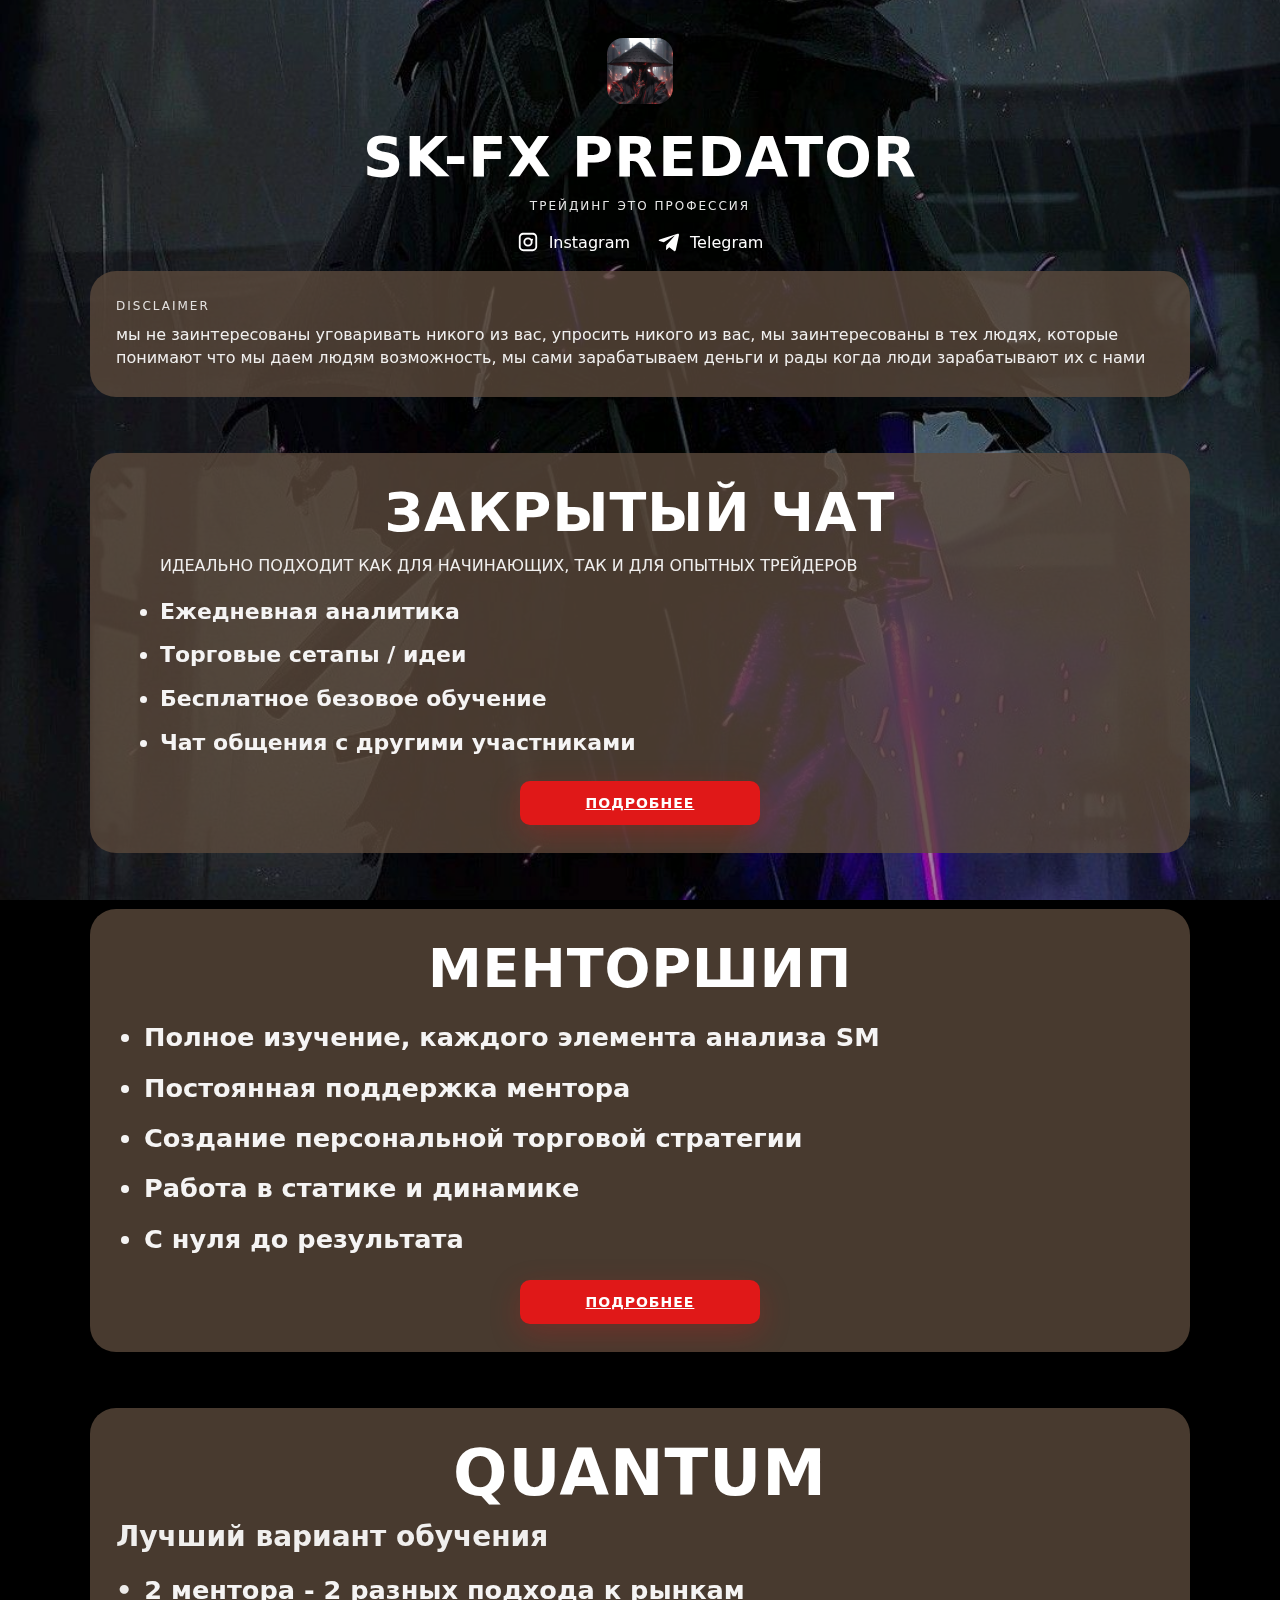
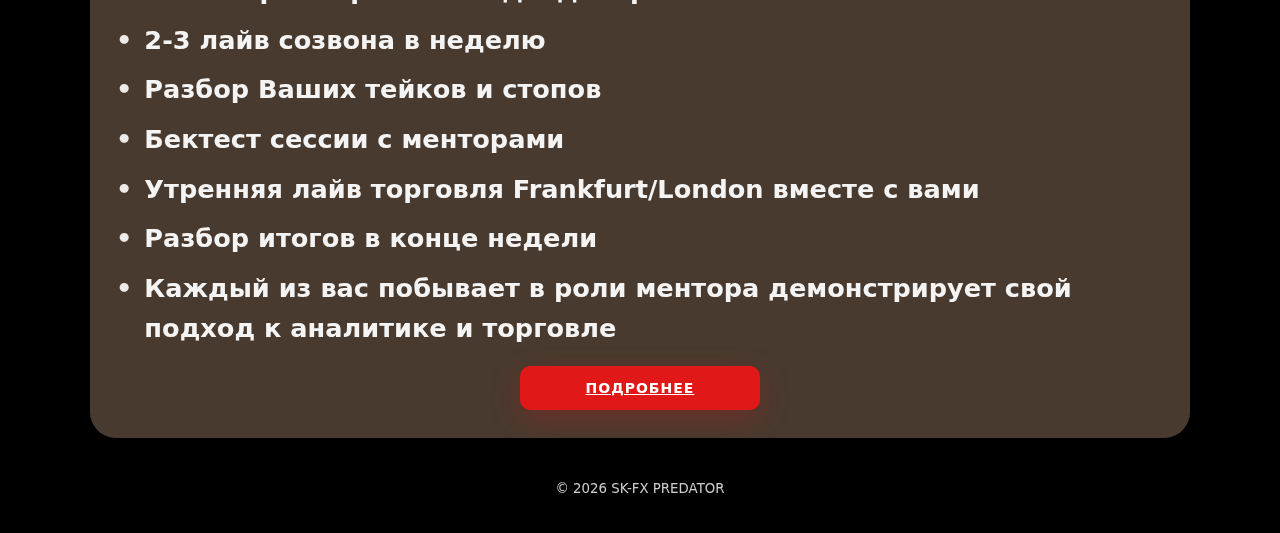
<file: index.html>
<!-- =========================
  index.html (UPDATED FULL)
  - Centered QUANTUM "Подробнее" button
  - Added carousel to DETAILS: CHAT
========================= -->
<!doctype html>
<html lang="uk">
  <head>
    <meta charset="UTF-8" />
    <meta name="viewport" content="width=device-width, initial-scale=1.0" />
    <title>SK-FX PREDATOR</title>
    <meta name="description" content="SK-FX PREDATORS — трейдинг це професія" />
    <link rel="stylesheet" href="styles.css" />
  </head>

  <body>
    <header class="hero" id="top">
      <div class="hero__top">
        <img class="hero__logo" src="assets/logo.jpg" alt="SK-FX logo" />
        <h1 class="hero__title">SK-FX PREDATOR</h1>
        <p class="hero__subtitle">ТРЕЙДИНГ ЭТО ПРОФЕССИЯ</p>

        <nav class="hero__links hero__links--social" aria-label="Social links">
          <a class="social-link" href="https://www.instagram.com/jeys.voker?igsh=M3Z0cDBpdm1xYWZh&utm_source=qr" target="_blank" rel="noopener">
            <img src="assets/icons/instagram.svg" alt="Instagram" />
            <span>Instagram</span>
          </a>

          <a class="social-link" href="https://t.me/SK_FX_PREDATOR" target="_blank" rel="noopener">
            <img src="assets/icons/telegram.svg" alt="Telegram" />
            <span>Telegram</span>
          </a>
        </nav>
      </div>

      <!-- DISCLAIMER -->
      <section class="card card--disclaimer" aria-label="Disclaimer">
        <div class="card__body">
          <div class="card__kicker">DISCLAIMER</div>
          <p class="card__text">
            мы не заинтересованы уговаривать никого из вас, упросить никого из вас, мы заинтересованы в тех людях,
            которые понимают что мы даем людям возможность, мы сами зарабатываем деньги и рады когда люди зарабатывают их с нами
          </p>
        </div>
      </section>
    </header>

    <main class="page">
      <!-- HOME -->
      <section class="section" id="home" aria-label="Головна">
        <!-- 1) Закрытый чат -->
        <article class="card card--big" aria-label="Закритий чат">
          <div class="card__body card__body--center">
            <h2 class="card__title">ЗАКРЫТЫЙ ЧАТ</h2>
            <p class="card__text card__text--center">
              ИДЕАЛЬНО ПОДХОДИТ КАК ДЛЯ НАЧИНАЮЩИХ, ТАК И ДЛЯ ОПЫТНЫХ ТРЕЙДЕРОВ
            </p>

            <ul class="bullets">
              <li>Ежедневная аналитика</li>
              <li>Торговые сетапы / идеи</li>
              <li>Бесплатное безовое обучение</li>
              <li>Чат общения с другими участниками</li>
            </ul>

            <div class="cta-row">
              <a class="btn btn--primary" href="details-chat.html">Подробнее</a>
            </div>
          </div>
        </article>

        <!-- 2) Менторшип -->
        <article class="card card--big card--mentor" aria-label="Менторшип">
          <div class="card__body">
            <h2 class="card__title">МЕНТОРШИП</h2>

            <ul class="bullets">
              <li>Полное изучение, каждого элемента анализа SM</li>
              <li>Постоянная поддержка ментора</li>
              <li>Создание персональной торговой стратегии</li>
              <li>Работа в статике и динамике</li>
              <li>С нуля до результата</li>
            </ul>

            <div class="cta-row cta-row--center">
              <a class="btn btn--primary" href="details-mentor.html">Подробнее</a>
            </div>
          </div>
        </article>

        <!-- 3) QUANTUM (HOME as on screenshot 1) -->
        <article class="card card--big card--quantum" aria-label="Quantum">
          <div class="card__body">
            <h2 class="quantum__title">QUANTUM</h2>
            <p class="quantum__subtitle">Лучший вариант обучения</p>

            <ul class="quantum__list">
              <li>2 ментора - 2 разных подхода к рынкам</li>
              <li>2-3 лайв созвона в неделю</li>
              <li>Разбор Ваших тейков и стопов</li>
              <li>Бектест сессии с менторами</li>
              <li>Утренняя лайв торговля Frankfurt/London вместе с вами</li>
              <li>Разбор итогов в конце недели</li>
              <li>Каждый из вас побывает в роли ментора демонстрирует свой подход к аналитике и торговле</li>
            </ul>

            <!-- CHANGED: force center -->
            <div class="quantum-cta">
              <a class="btn btn--primary" href="details-quantum.html">Подробнее</a>
            </div>
          </div>
        </article>
      </section>

      <!-- Details were moved to separate pages: details-chat.html, details-mentor.html, details-quantum.html -->

      <footer class="footer">
        <small>© <span id="year"></span> SK-FX PREDATOR</small>
      </footer>
    </main>

    <script src="script.js"></script>
  </body>
</html>
</file>
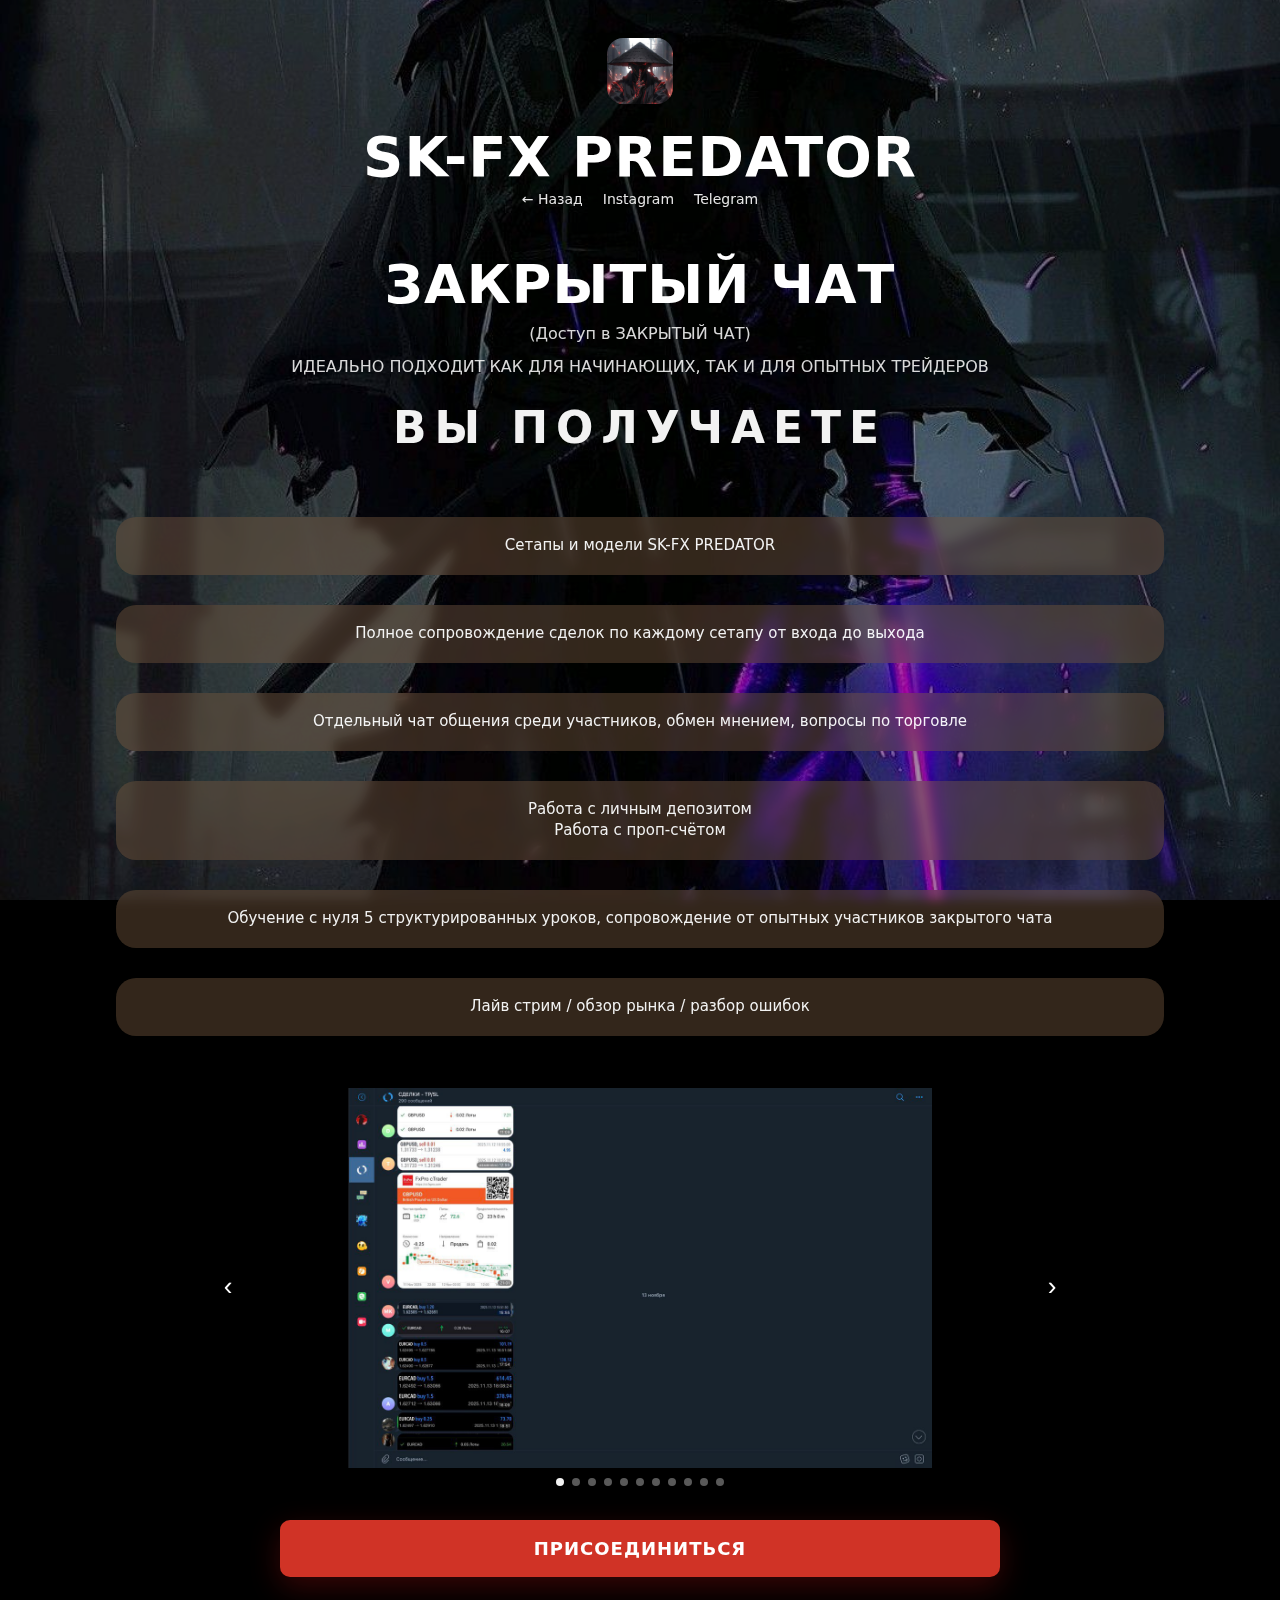
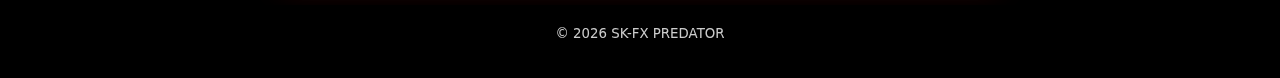
<file: details-chat.html>
<!doctype html>
<html lang="uk">
  <head>
    <meta charset="UTF-8" />
    <meta name="viewport" content="width=device-width, initial-scale=1.0" />
    <title>ЗАКРЫТЫЙ ЧАТ — SK-FX PREDATOR</title>
    <meta name="description" content="SK-FX PREDATORS — Закрытый чат" />
    <link rel="stylesheet" href="styles.css" />
  </head>

  <body>
    <header class="hero" id="top">
      <div class="hero__top">
        <img class="hero__logo" src="assets/logo.jpg" alt="SK-FX logo" />
        <h1 class="hero__title">SK-FX PREDATOR</h1>

        <nav class="hero__links" aria-label="Navigation links">
          <a class="link" href="index.html#home">← Назад</a>
          <a class="link" href="https://www.instagram.com/jeys.voker?igsh=M3Z0cDBpdm1xYWZh&utm_source=qr" target="_blank" rel="noopener">Instagram</a>
          <a class="link" href="https://t.me/SK_FX_PREDATOR" target="_blank" rel="noopener">Telegram</a>
        </nav>
      </div>
    </header>

    <main class="page">
      <section class="section" aria-label="Деталі: Закритий чат">

        <!-- ===== TOP AREA (БЕЗ коричневого фону) ===== -->
        <div class="chat-intro">

          <h2 class="card__title">ЗАКРЫТЫЙ ЧАТ</h2>

          <p class="card__text chat-intro__sub">
            (Доступ в ЗАКРЫТЫЙ ЧАТ)
          </p>

          <p class="card__text chat-intro__desc">
            ИДЕАЛЬНО ПОДХОДИТ КАК ДЛЯ НАЧИНАЮЩИХ, ТАК И ДЛЯ ОПЫТНЫХ ТРЕЙДЕРОВ
          </p>

          <!-- "ВЫ ПОЛУЧАЕТЕ" теж БЕЗ коричневого фону -->
          <h2 class="section-label">ВЫ ПОЛУЧАЕТЕ</h2>

        </div>

        <!-- ===== BROWN CARD STARTS AFTER "ВЫ ПОЛУЧАЕТЕ" ===== -->
        <article class="card card--big card--transparent">
          <div class="card__body card__body--center">

            <div class="stack">
              <div class="pill">Сетапы и модели SK-FX PREDATOR</div>
              <div class="pill">Полное сопровождение сделок по каждому сетапу от входа до выхода</div>
              <div class="pill">Отдельный чат общения среди участников, обмен мнением, вопросы по торговле</div>
              <div class="pill">Работа с личным депозитом<br />Работа с проп-счётом</div>
              <div class="pill">Обучение с нуля 5 структурированных уроков, сопровождение от опытных участников закрытого чата</div>
              <div class="pill">Лайв стрим / обзор рынка / разбор ошибок</div>
            </div>

            <div class="reviews-block reviews-block--lite">

              <div class="story story--chat" aria-label="Закрытый чат (карусель)">
                <button class="story__nav story__nav--prev" type="button" aria-label="Previous" data-story-prev-3>
                  ‹
                </button>

                <div class="story__viewport" data-story-viewport-3>
                  <div class="story__track" data-story-track-3>
                    <img class="story__slide" src="assets/reviews-chat/3.jpg" alt="Chat photo 3" />
                    <img class="story__slide" src="assets/reviews-chat/4.jpg" alt="Chat photo 4" />
                    <img class="story__slide" src="assets/reviews-chat/5.jpg" alt="Chat photo 5" />
                    <img class="story__slide" src="assets/reviews-chat/6.jpg" alt="Chat photo 6" />
                    <img class="story__slide" src="assets/reviews-chat/7.jpg" alt="Chat photo 7" />
                    <img class="story__slide" src="assets/reviews-chat/8.jpg" alt="Chat photo 8" />
                    <img class="story__slide" src="assets/reviews-chat/9.jpg" alt="Chat photo 9" />
                    <img class="story__slide" src="assets/reviews-chat/10.jpg" alt="Chat photo 10" />
                    <img class="story__slide" src="assets/reviews-chat/11.jpg" alt="Chat photo 11" />
                    <img class="story__slide" src="assets/reviews-chat/12.jpg" alt="Chat photo 12" />
                    <img class="story__slide" src="assets/reviews-chat/13.jpg" alt="Chat photo 13" />
                  </div>
                </div>

                <button class="story__nav story__nav--next" type="button" aria-label="Next" data-story-next-3>
                  ›
                </button>

                <div class="story__dots" data-story-dots-3 aria-label="Story dots"></div>
              </div>
            </div>

            <div class="cta-row cta-row--split">
              <a class="btn btn--primary btn--join"
                 href="http://t.me/skfx_predator_bot"
                 target="_blank"
                 rel="noopener">
                ПРИСОЕДИНИТЬСЯ
              </a>
            </div>

          </div>
        </article>

      </section>

      <footer class="footer">
        <small>© <span id="year"></span> SK-FX PREDATOR</small>
      </footer>
    </main>

    <script src="script.js"></script>
  </body>
</html>
</file>
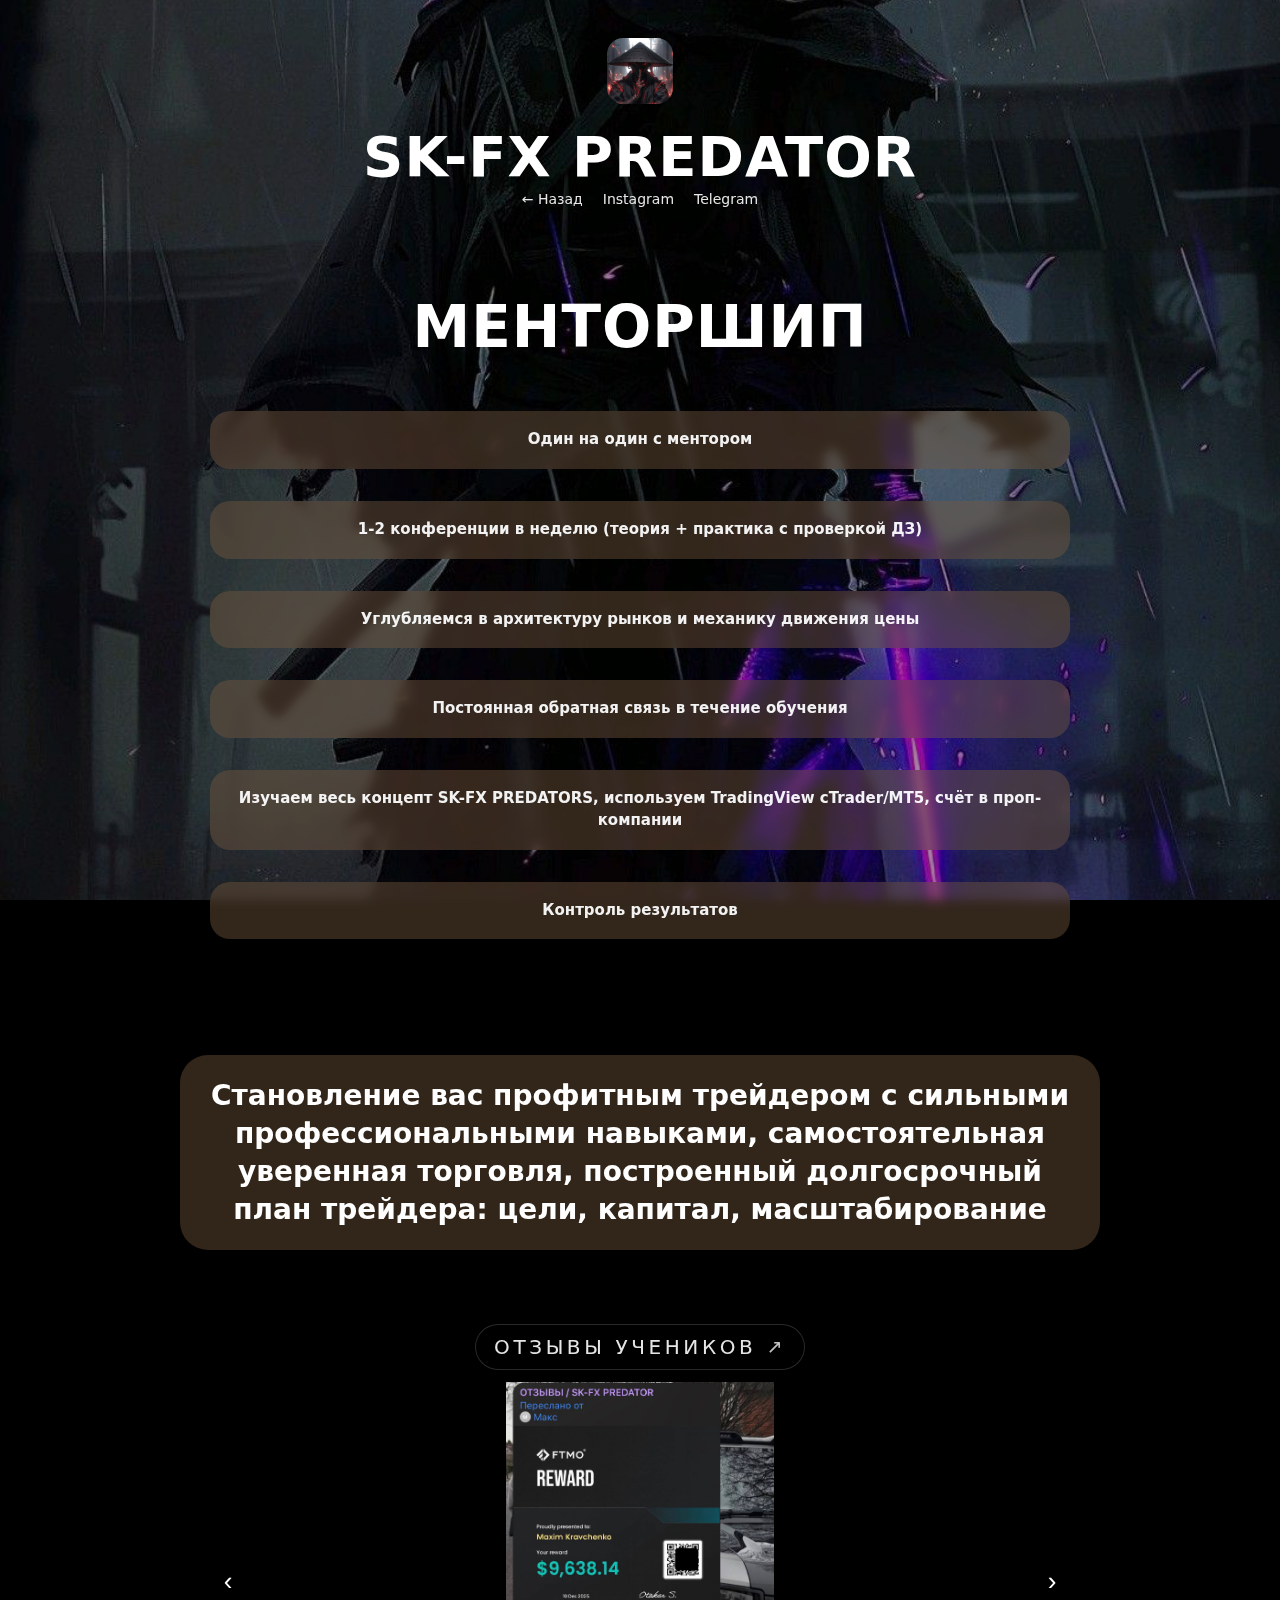
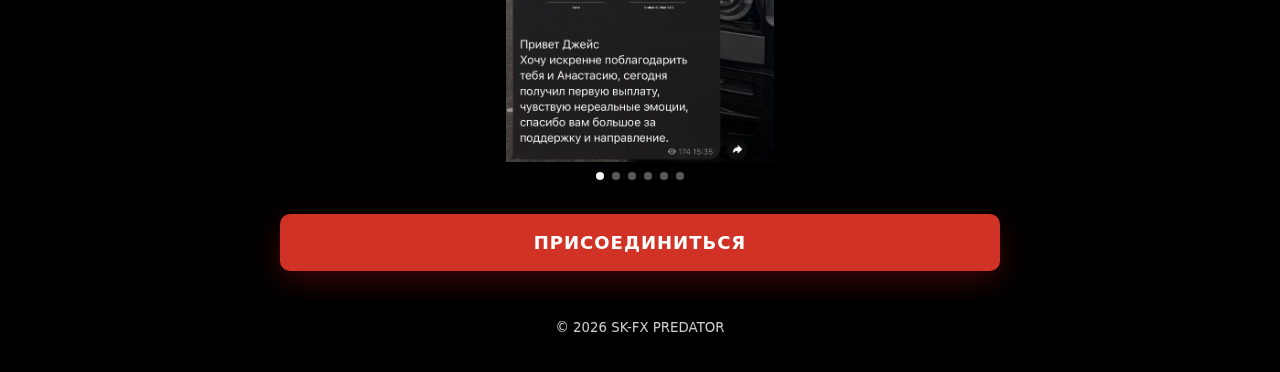
<file: details-mentor.html>
<!doctype html>
<html lang="uk">
  <head>
    <meta charset="UTF-8" />
    <meta name="viewport" content="width=device-width, initial-scale=1.0" />
    <title>МЕНТОРШИП — SK-FX PREDATOR</title>
    <meta name="description" content="SK-FX PREDATORS — Менторшип" />
    <link rel="stylesheet" href="styles.css" />
  </head>

  <body>
    <header class="hero" id="top">
      <div class="hero__top">
        <img class="hero__logo" src="assets/logo.jpg" alt="SK-FX logo" />
        <h1 class="hero__title">SK-FX PREDATOR</h1>

        <nav class="hero__links" aria-label="Navigation links">
          <a class="link" href="index.html#home">← Назад</a>
          <a class="link" href="https://www.instagram.com/jeys.voker?igsh=M3Z0cDBpdm1xYWZh&utm_source=qr" target="_blank" rel="noopener">Instagram</a>
          <a class="link" href="https://t.me/SK_FX_PREDATOR" target="_blank" rel="noopener">Telegram</a>
        </nav>
      </div>
    </header>

    <main class="page">
      <section class="section" aria-label="Деталі: Менторшип">
        <article class="card card--big card--transparent">
          <div class="card__body card__body--center">
            <h2 class="screen-title">МЕНТОРШИП</h2>

            <div class="stack stack--loose">
              <div class="pill pill--center pill--wide">Один на один с ментором</div>

              <div class="pill pill--center pill--wide">
                1-2 конференции в неделю (теория + практика с проверкой ДЗ)<br />
              </div>

              <div class="pill pill--center pill--wide">
                Углубляемся в архитектуру рынков и механику движения цены<br />
              </div>

              <div class="pill pill--center pill--wide">
                Постоянная обратная связь в течение обучения<br />
              </div>

              <div class="pill pill--center pill--wide">
                Изучаем весь концепт SK-FX PREDATORS, используем TradingView cTrader/MT5, счёт в проп-компании<br />
              </div>

              <div class="pill pill--center pill--wide">Контроль результатов</div>
            </div>

            <div class="big-block">
              Становление вас профитным трейдером с сильными профессиональными навыками, самостоятельная уверенная торговля, построенный долгосрочный план трейдера: цели, капитал, масштабирование<br />
            </div>

            <div class="reviews-block">
            <a
              class="reviews-title reviews-title--link"
              href="https://t.me/Reviews_jeys"
              target="_blank"
              rel="noopener"
              aria-label="Перейти в Telegram-канал з відгуками"
            >
              ОТЗЫВЫ УЧЕНИКОВ
              <span class="reviews-title__icon" aria-hidden="true">↗</span>
            </a>

              <div class="story" aria-label="Отзывы (карусель)">
                <button class="story__nav story__nav--prev" type="button" aria-label="Previous" data-story-prev>
                  ‹
                </button>

                <div class="story__viewport" data-story-viewport>
                  <div class="story__track" data-story-track>
                    <img class="story__slide" src="assets/reviews/1.jpg" alt="Review 1" />
                    <img class="story__slide" src="assets/reviews/2.jpg" alt="Review 2" />
                    <img class="story__slide" src="assets/reviews/3.jpg" alt="Review 3" />
                    <img class="story__slide" src="assets/reviews/4.jpg" alt="Review 4" />
                    <img class="story__slide" src="assets/reviews/5.jpg" alt="Review 5" />
                    <img class="story__slide" src="assets/reviews/6.jpg" alt="Review 6" />
                  </div>
                </div>

                <button class="story__nav story__nav--next" type="button" aria-label="Next" data-story-next>
                  ›
                </button>

                <div class="story__dots" data-story-dots aria-label="Story dots"></div>
              </div>
            </div>

            <div class="cta-row cta-row--split">
              <a class="btn btn--primary btn--join" href="http://t.me/skfx_predator_bot" target="_blank" rel="noopener">ПРИСОЕДИНИТЬСЯ</a>
            </div>
          </div>
        </article>
      </section>

      <footer class="footer">
        <small>© <span id="year"></span> SK-FX PREDATOR</small>
      </footer>
    </main>

    <script src="script.js"></script>
  </body>
</html>
</file>
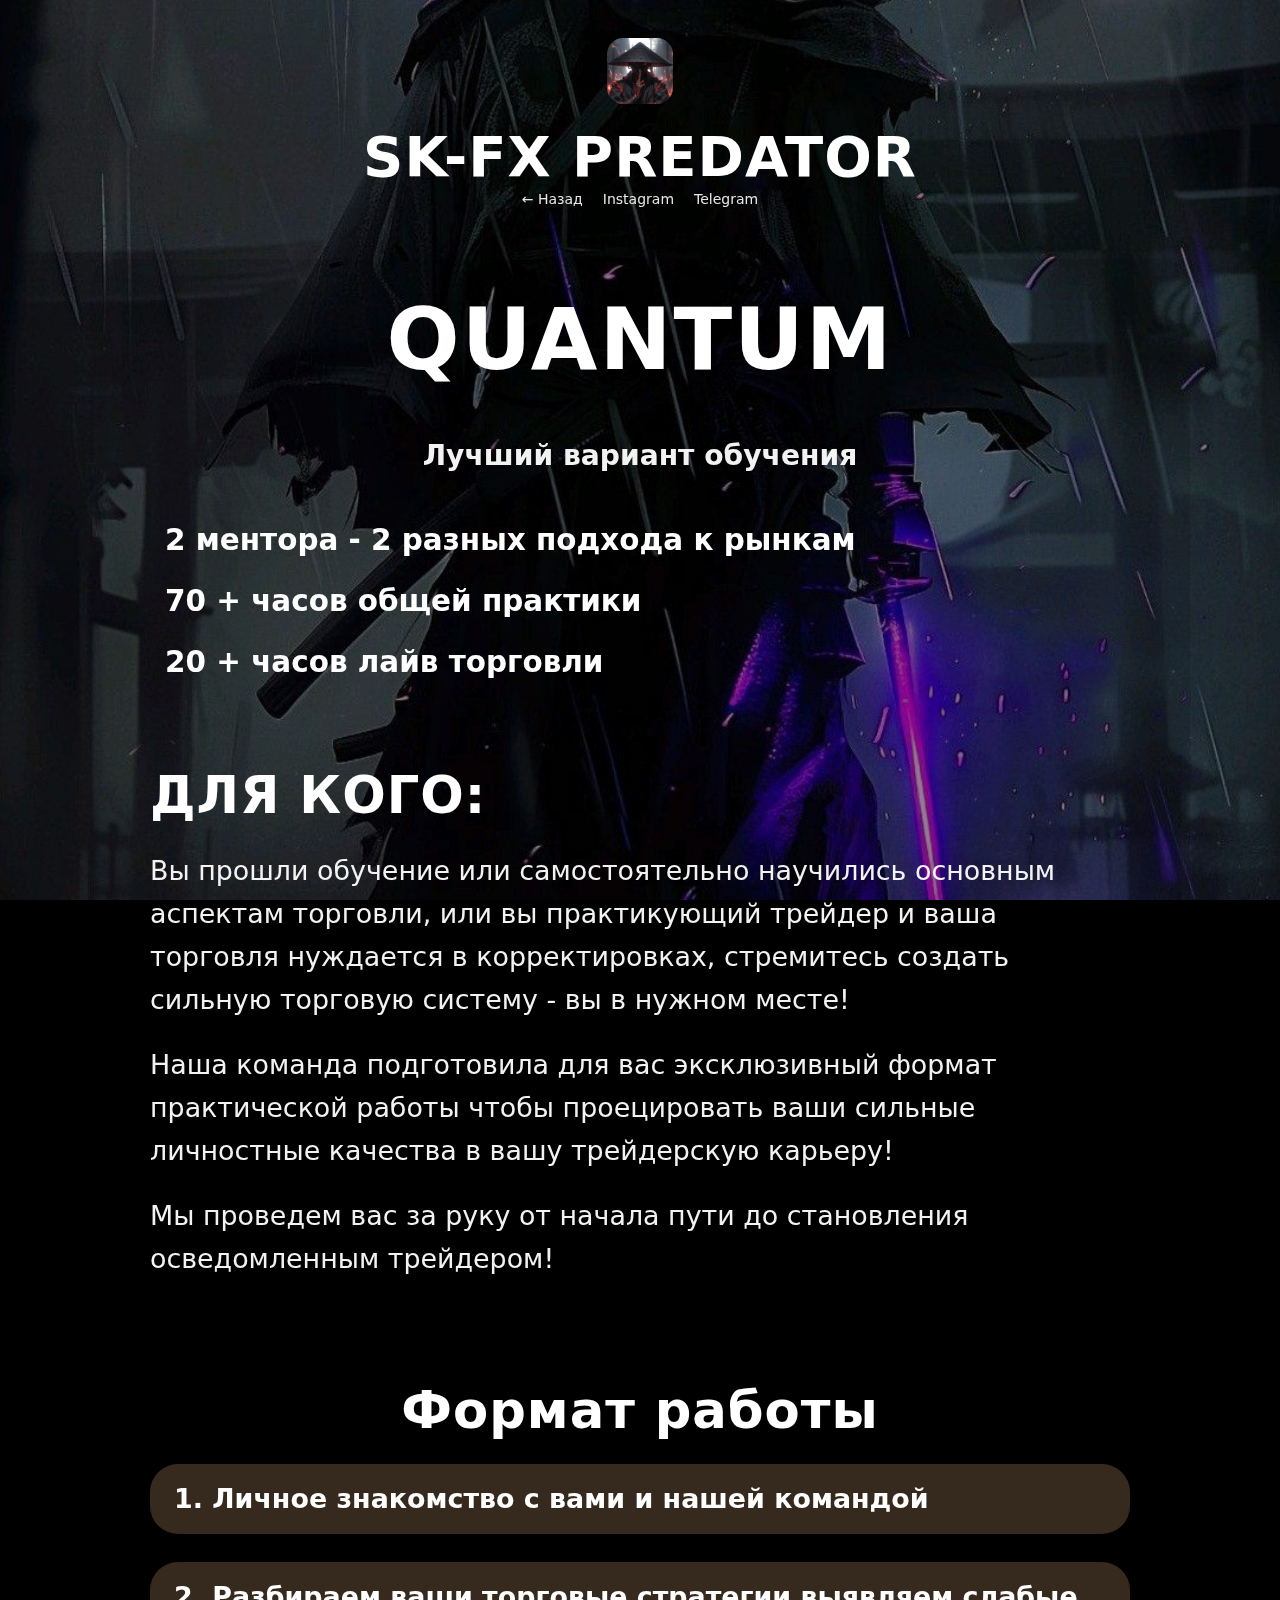
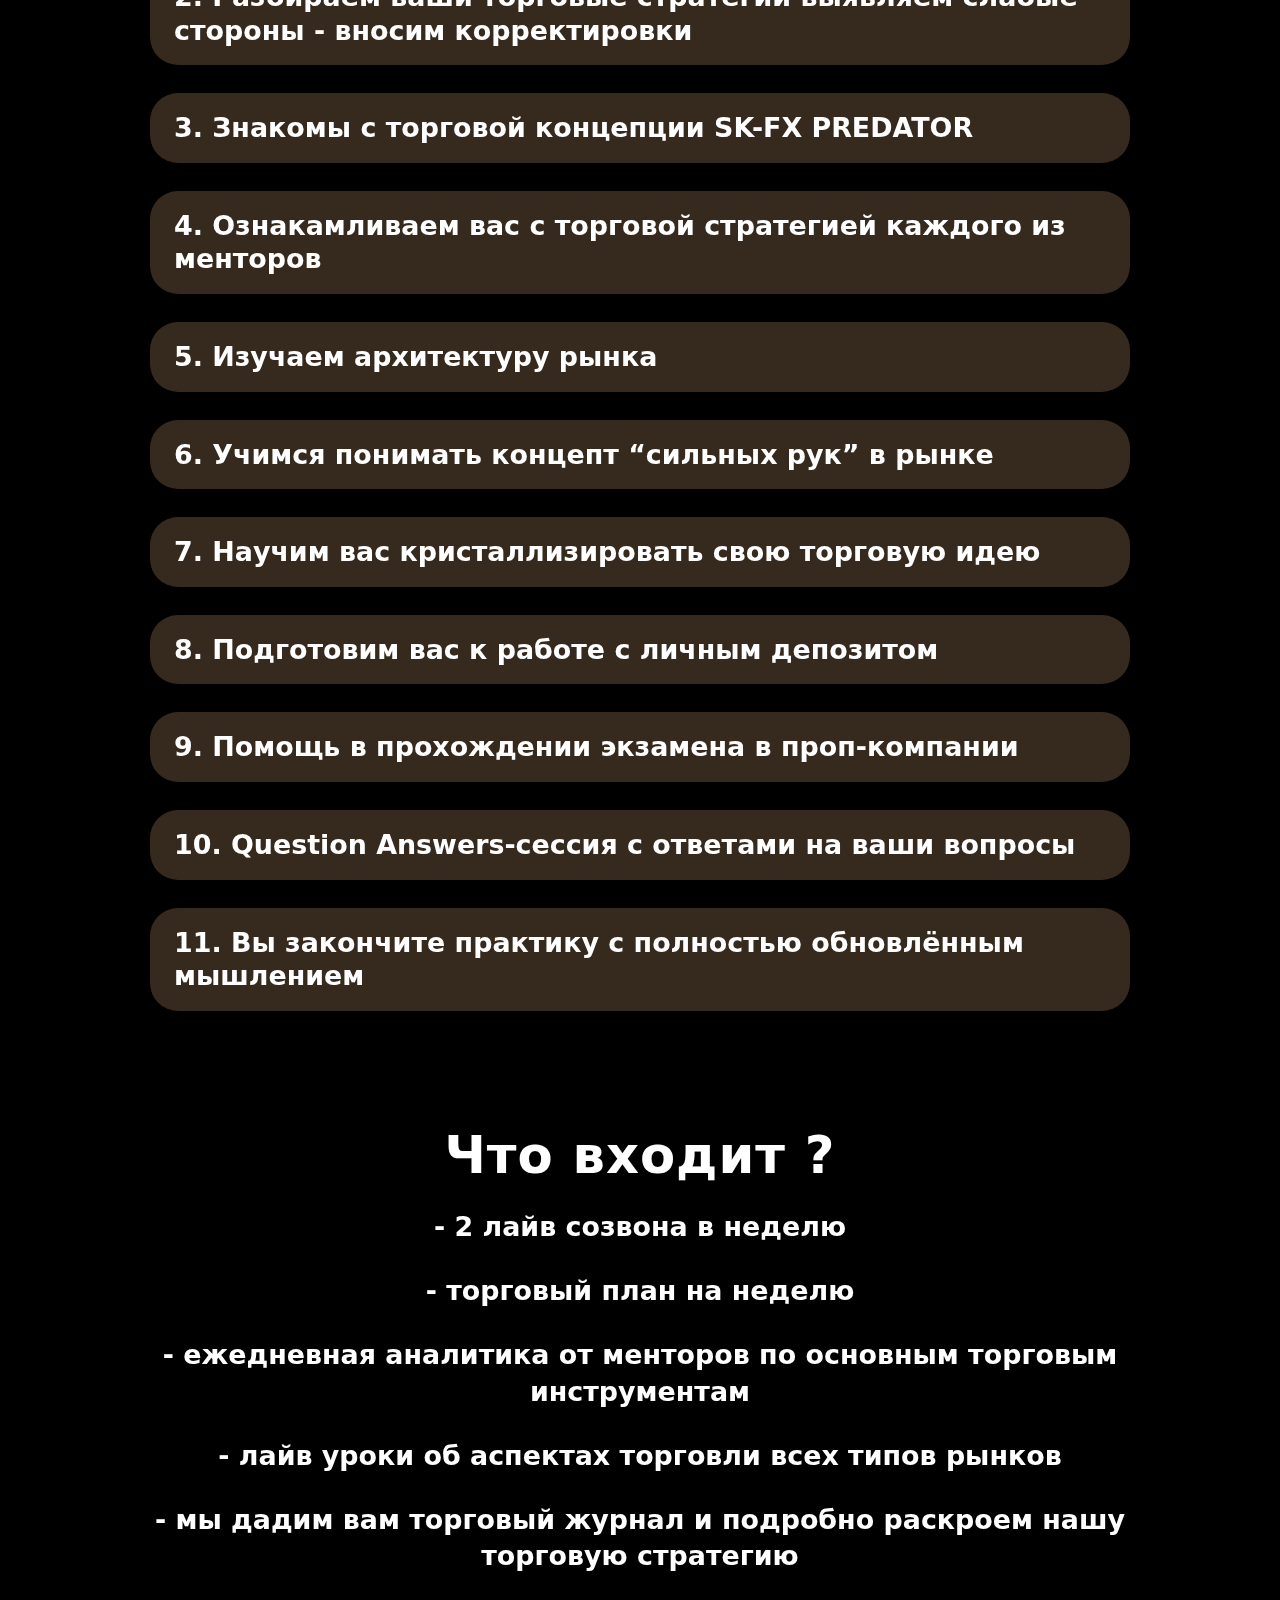
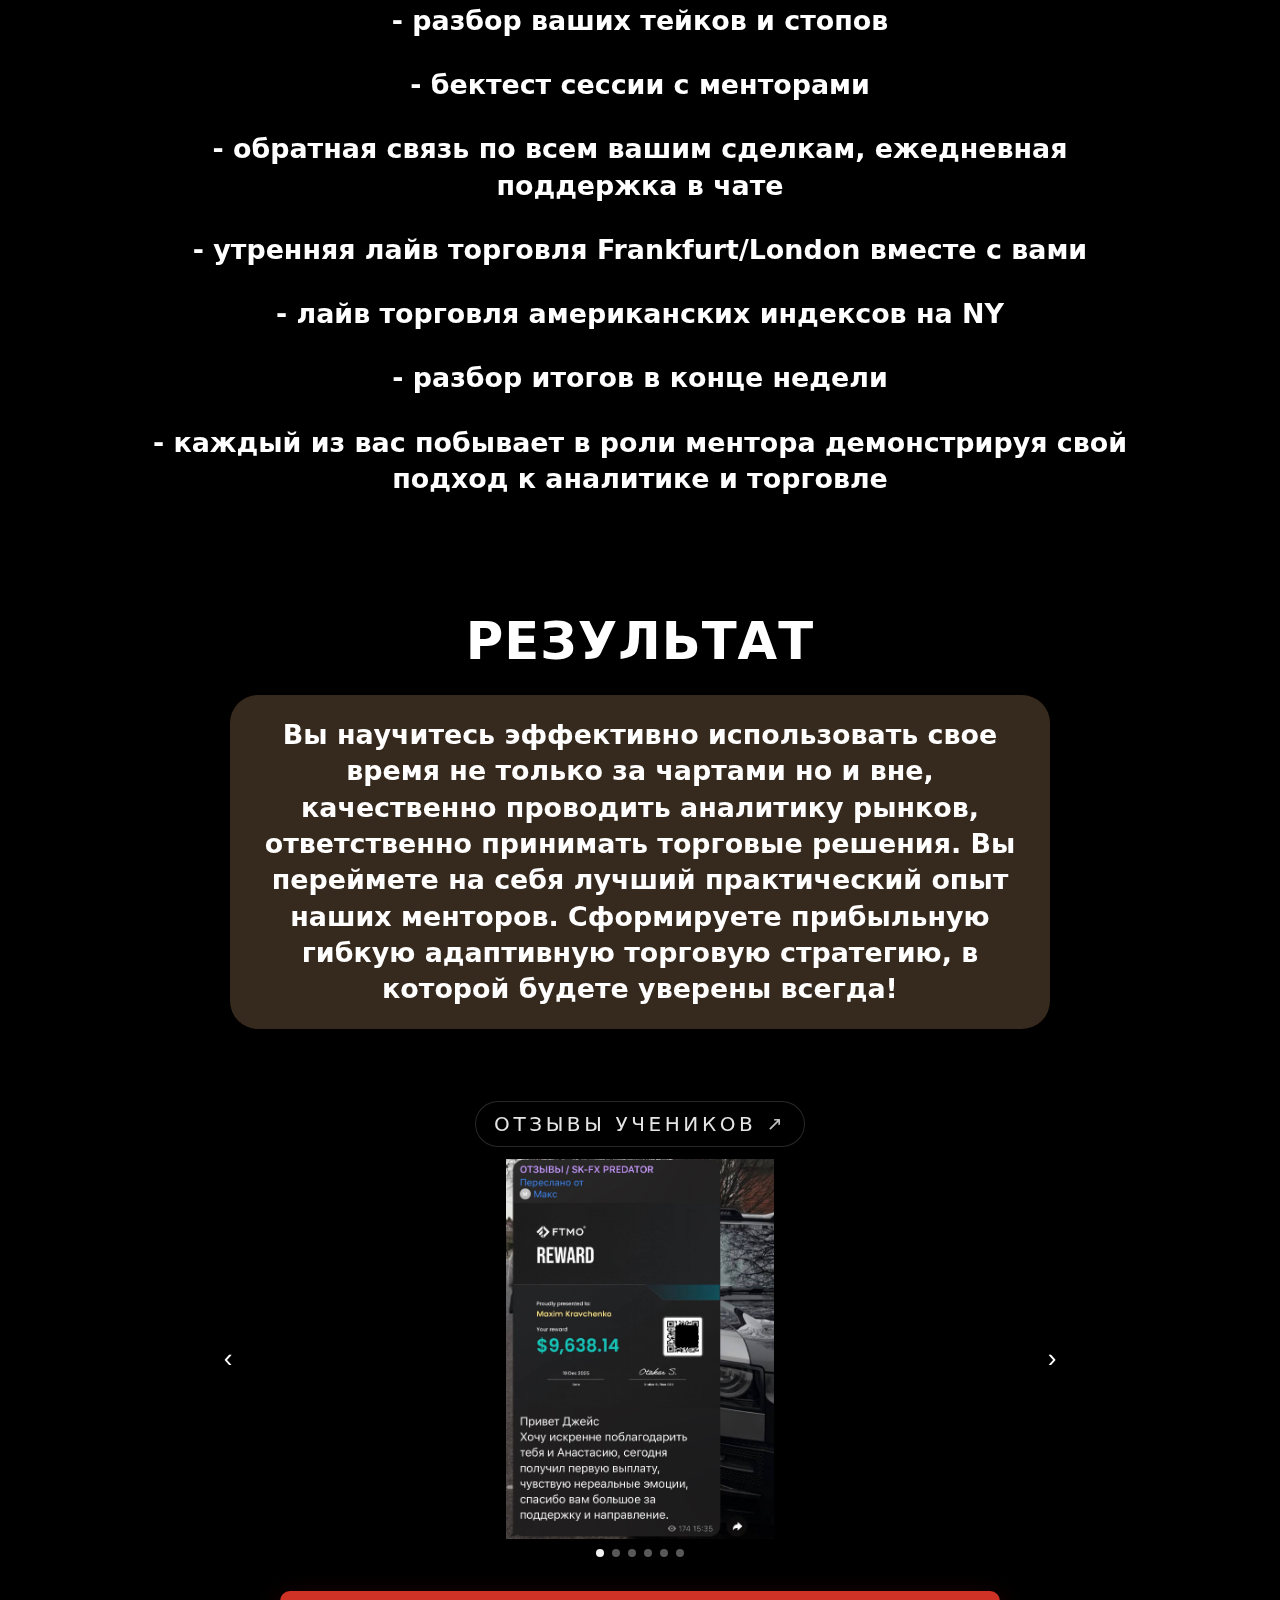
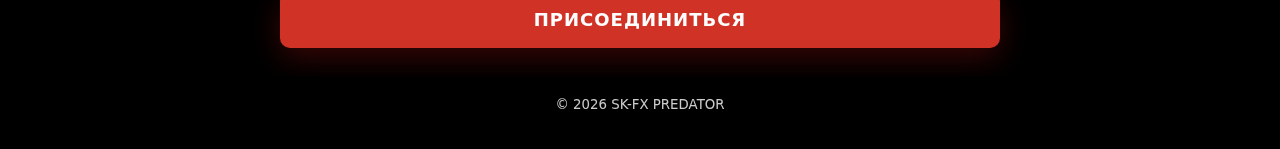
<file: details-quantum.html>
<!doctype html>
<html lang="uk">
  <head>
    <meta charset="UTF-8" />
    <meta name="viewport" content="width=device-width, initial-scale=1.0" />
    <title>QUANTUM — SK-FX PREDATOR</title>
    <meta name="description" content="SK-FX PREDATORS — Quantum" />
    <link rel="stylesheet" href="styles.css" />
  </head>

  <body>
    <header class="hero" id="top">
      <div class="hero__top">
        <img class="hero__logo" src="assets/logo.jpg" alt="SK-FX logo" />
        <h1 class="hero__title">SK-FX PREDATOR</h1>

        <nav class="hero__links" aria-label="Navigation links">
          <a class="link" href="index.html#home">← Назад</a>
          <a class="link" href="https://www.instagram.com/jeys.voker?igsh=M3Z0cDBpdm1xYWZh&utm_source=qr" target="_blank" rel="noopener">Instagram</a>
          <a class="link" href="https://t.me/SK_FX_PREDATOR" target="_blank" rel="noopener">Telegram</a>
        </nav>
      </div>
    </header>

    <main class="page">
      <section class="section" aria-label="Деталі: QUANTUM">
        <article class="card card--big card--details card--quantum-details">
          <div class="card__body card__body--center">
            <h2 class="screen-title screen-title--wide">QUANTUM</h2>
            <p class="quantum-top__subtitle">Лучший вариант обучения</p>

            <div class="quantum-top__stats">
              <div>2 ментора - 2 разных подхода к рынкам</div>
              <div>70 + часов общей практики</div>
              <div>20 + часов лайв торговли</div>
            </div>

            <h3 class="q-head">ДЛЯ КОГО:</h3>
            <p class="q-paragraph">
              Вы прошли обучение или самостоятельно научились основным аспектам торговли, или вы
              практикующий трейдер и ваша торговля нуждается в корректировках, стремитесь создать
              сильную торговую систему - вы в нужном месте!
            </p>

            <p class="q-paragraph">
              Наша команда подготовила для вас эксклюзивный формат практической работы чтобы
              проецировать ваши сильные личностные качества в вашу трейдерскую карьеру!
            </p>

            <p class="q-paragraph">
              Мы проведем вас за руку от начала пути до становления осведомленным трейдером!
            </p>

            <h3 class="q-head q-head--center">Формат работы</h3>
            <div class="q-format">
              <div class="q-item">1. Личное знакомство с вами и нашей командой</div>
              <div class="q-item">2. Разбираем ваши торговые стратегии выявляем слабые стороны - вносим корректировки</div>
              <div class="q-item">3. Знакомы с торговой концепции SK-FX PREDATOR</div>
              <div class="q-item">4. Ознакамливаем вас с торговой стратегией каждого из менторов</div>
              <div class="q-item">5. Изучаем архитектуру рынка</div>
              <div class="q-item">6. Учимся понимать концепт “сильных рук” в рынке</div>
              <div class="q-item">7. Научим вас кристаллизировать свою торговую идею</div>
              <div class="q-item">8. Подготовим вас к работе с личным депозитом</div>
              <div class="q-item">9. Помощь в прохождении экзамена в проп-компании</div>
              <div class="q-item">10. Question Answers-сессия с ответами на ваши вопросы</div>
              <div class="q-item">11. Вы закончите практику с полностью обновлённым мышлением</div>
            </div>

            <h3 class="q-head q-head--center q-head--big">Что входит ?</h3>
            <div class="q-includes">
              <div>- 2 лайв созвона в неделю</div>
              <div>- торговый план на неделю</div>
              <div>- ежедневная аналитика от менторов по основным торговым инструментам</div>
              <div>- лайв уроки об аспектах торговли всех типов рынков</div>
              <div>- мы дадим вам торговый журнал и подробно раскроем нашу торговую стратегию</div>
              <div>- разбор ваших тейков и стопов</div>
              <div>- бектест сессии с менторами</div>
              <div>- обратная связь по всем вашим сделкам, ежедневная поддержка в чате</div>
              <div>- утренняя лайв торговля Frankfurt/London вместе с вами</div>
              <div>- лайв торговля американских индексов на NY</div>
              <div>- разбор итогов в конце недели</div>
              <div>- каждый из вас побывает в роли ментора демонстрируя свой подход к аналитике и торговле</div>
            </div>

            <h3 class="q-head q-head--center screen-title--result">РЕЗУЛЬТАТ</h3>
            <div class="q-result">
              Вы научитесь эффективно использовать свое время не только за чартами но и вне,
              качественно проводить аналитику рынков, ответственно принимать торговые решения.
              Вы переймете на себя лучший практический опыт наших менторов. Сформируете прибыльную
              гибкую адаптивную торговую стратегию, в которой будете уверены всегда!
            </div>

            <div class="reviews-block reviews-block--lite">
              <a
                class="reviews-title reviews-title--link"
                href="https://t.me/Reviews_jeys"
                target="_blank"
                rel="noopener"
                aria-label="Перейти в Telegram-канал з відгуками"
              >
                ОТЗЫВЫ УЧЕНИКОВ
                <span class="reviews-title__icon" aria-hidden="true">↗</span>
              </a>

              <div class="story story--quantum" aria-label="Отзывы QUANTUM (карусель)">
                <button class="story__nav story__nav--prev" type="button" aria-label="Previous" data-story-prev-2>
                  ‹
                </button>

                <div class="story__viewport" data-story-viewport-2>
                  <div class="story__track" data-story-track-2>
                    <img class="story__slide" src="assets/reviews-quantum/1.jpg" alt="Quantum review 1" />
                    <img class="story__slide" src="assets/reviews-quantum/2.jpg" alt="Quantum review 2" />
                    <img class="story__slide" src="assets/reviews-quantum/3.jpg" alt="Quantum review 3" />
                    <img class="story__slide" src="assets/reviews-quantum/4.jpg" alt="Quantum review 4" />
                    <img class="story__slide" src="assets/reviews-quantum/5.jpg" alt="Quantum review 5" />
                    <img class="story__slide" src="assets/reviews-quantum/6.jpg" alt="Quantum review 6" />
                  </div>
                </div>

                <button class="story__nav story__nav--next" type="button" aria-label="Next" data-story-next-2>
                  ›
                </button>

                <div class="story__dots" data-story-dots-2 aria-label="Story dots"></div>
              </div>
            </div>

            <div class="cta-row cta-row--split">
              <a class="btn btn--primary btn--join" href="http://t.me/skfx_predator_bot" target="_blank" rel="noopener">ПРИСОЕДИНИТЬСЯ</a>
            </div>
          </div>
        </article>
      </section>

      <footer class="footer">
        <small>© <span id="year"></span> SK-FX PREDATOR</small>
      </footer>
    </main>

    <script src="script.js"></script>
  </body>
</html>
</file>
<file: styles.css>
/* =========================
  styles.css (UPDATED FULL)
  - Kept your existing styles
  - Added QUANTUM home card + QUANTUM details styles
  - Added cta-row--left
========================= */

/* -----------------------------
   Base
------------------------------ */
* { box-sizing: border-box; }
html, body { height: 100%; }
body {
  margin: 0;
  font-family: system-ui, -apple-system, Segoe UI, Roboto, Arial, sans-serif;
  color: #fff;
  background: #000;
  overflow-x: hidden;
}

/* Background image + dim overlay */
body::before{
  content:"";
  position: fixed;
  inset: 0;
  background: url("assets/bg.jpg") center/cover no-repeat;
  z-index: -2;
}
body::after{
  content:"";
  position: fixed;
  inset: 0;
  background: rgba(0,0,0,0.35); /* затемнення */
  z-index: -1;
}

/* -----------------------------
   Layout
------------------------------ */
.page{
  padding: 18px 16px 28px;
}

.section{
  max-width: 1100px;
  margin: 0 auto;
}

.hero{
  padding: 28px 16px 0;
}

.hero__top{
  max-width: 1100px;
  margin: 0 auto;
  text-align: center;
  padding-top: 10px;
}

.hero__logo{
  width: 66px;
  height: 66px;
  border-radius: 16px;
  object-fit: cover;
  margin-bottom: 10px;
}

.hero__title{
  margin: 6px 0 0;
  font-size: clamp(32px, 5vw, 56px);
  font-weight: 800;
  letter-spacing: 1px;
}

.hero__subtitle{
  margin: 10px 0 14px;
  opacity: 0.9;
  letter-spacing: 2px;
  font-size: 12px;
}

.hero__links{
  display: inline-flex;
  gap: 20px;
  justify-content: center;
  align-items: center;
  margin-bottom: 18px;
}

.link{
  color: rgba(255,255,255,0.9);
  text-decoration: none;
  font-size: 14px;
}
.link:hover{ text-decoration: underline; }

/* -----------------------------
   Cards
------------------------------ */
.card{
  background: rgba(92, 74, 60, 0.78);
  border-radius: 26px;
  overflow: hidden;
  margin: 16px auto;
}

.card--big{
  width: 100%;
  padding: 0;
}

.card__body{
  padding: 28px 26px;
}

.card__body--center{
  text-align: center;
}

.card__kicker{
  font-size: 12px;
  letter-spacing: 2px;
  opacity: 0.85;
  margin-bottom: 10px;
  text-transform: uppercase;
}

.card__title{
  margin: 0;
  font-weight: 900;
  font-size: clamp(30px, 4.6vw, 54px);
  letter-spacing: 1px;
}

.card__lead{
  margin: 10px 0 10px;
  opacity: 0.92;
}

.card__text{
  margin: 10px 0 0;
  opacity: 0.92;
  line-height: 1.45;
}

.card__text--center{
  max-width: 720px;
  margin-left: auto;
  margin-right: auto;
}

.card--disclaimer{
  max-width: 1100px;
}

.card--mentor .card__body{
  text-align: center;
}

/* -----------------------------
   Bullets (mentor card on home)
------------------------------ */
.bullets{
  list-style: none;
  padding: 0;
  margin: 18px auto 0;
  max-width: 900px;
  text-align: center;
  line-height: 1.55;
  font-size: clamp(16px, 2vw, 26px);
  font-weight: 650;
  opacity: 0.95;
}
.bullets li{
  margin: 10px 0;
}
.bullets li::before{
  content: "• ";
}

/* -----------------------------
   QUANTUM (HOME card)
------------------------------ */
.card--quantum .card__body{
  text-align: left;
}

.quantum__title{
  margin: 0;
  font-weight: 900;
  font-size: clamp(34px, 5vw, 66px);
  letter-spacing: 1px;
  text-align: center;
}

.quantum__subtitle{
  margin: 10px 0 18px;
  opacity: 0.92;
  text-align: left;
  font-size: clamp(18px, 2.2vw, 28px);
  font-weight: 650;
}

.quantum__list{
  list-style: none;
  padding: 0;
  margin: 0;
  font-size: clamp(16px, 2vw, 26px);
  font-weight: 650;
  line-height: 1.55;
  opacity: 0.95;
}

.quantum__list li{
  margin: 10px 0;
  display: flex;
  gap: 10px;
}
.quantum__list li::before{
  content: "■";
  opacity: 0.9;
  flex: 0 0 auto;
  transform: translateY(2px);
}

/* -----------------------------
   Pills / Stack (details)
------------------------------ */
.stack{
  display: grid;
  gap: 14px;
  margin-top: 18px;
}

.stack--loose{
  gap: 16px;
}

.pill{
  background: rgba(0,0,0,0.45);
  border-radius: 22px;
  padding: 18px 18px;
  line-height: 1.35;
  text-align: center;
  opacity: 0.95;
}

.pill--wide{
  width: min(860px, 100%);
  margin: 0 auto;
  font-size: clamp(18px, 2.2vw, 26px);
  font-weight: 650;
}

.pill--center{
  text-align: center;
}

/* -----------------------------
   Big separation blocks (mentor details)
------------------------------ */
.big-block{
  width: min(920px, 100%);
  margin: 18px auto 0;
  padding: 22px 18px;
  background: rgba(0,0,0,0.45);
  border-radius: 26px;
  font-size: clamp(18px, 2.2vw, 28px);
  line-height: 1.35;
  font-weight: 650;
}

.reviews-block{
  width: min(920px, 100%);
  margin: 18px auto 0;
  padding: 18px 16px 16px;
  border-radius: 26px;
  background: rgba(0,0,0,0.18);
}

.reviews-title{
  font-size: 20px;
  letter-spacing: 1px;
  opacity: 0.9;
  margin: 6px 0 12px;
  text-transform: uppercase;
}

/* QUANTUM: make reviews title boxed like screenshot */
.reviews-title--boxed{
  display: inline-block;
  padding: 10px 16px;
  border: 2px solid rgba(255,255,255,0.8);
  border-radius: 0;
  opacity: 0.95;
}

/* QUANTUM: slightly lighter reviews area */
.reviews-block--lite{
  background: rgba(0,0,0,0.10);
}

/* -----------------------------
   Story carousel
------------------------------ */
.story{
  position: relative;
  width: 100%;
}

.story__viewport{
  width: 100%;
  overflow: hidden;
  border-radius: 18px;
  background: rgba(0,0,0,0.35);
}

.story__track{
  display: flex;
  gap: 0;
  transition: transform 300ms ease;
  will-change: transform;
}

.story__slide{
  min-width: 100%;
  height: 380px;
  object-fit: contain;
  background: rgba(0,0,0,0.55);
}

.story__nav{
  position: absolute;
  top: 50%;
  transform: translateY(-50%);
  border: 0;
  width: 44px;
  height: 44px;
  border-radius: 999px;
  background: rgba(0,0,0,0.45);
  color: #fff;
  font-size: 26px;
  cursor: pointer;
  z-index: 2;
}
.story__nav:hover{ background: rgba(0,0,0,0.6); }
.story__nav--prev{ left: 10px; }
.story__nav--next{ right: 10px; }

.story__dots{
  display: flex;
  justify-content: center;
  gap: 8px;
  margin-top: 10px;
}
.story__dot{
  width: 8px;
  height: 8px;
  border-radius: 999px;
  background: rgba(255,255,255,0.35);
}
.story__dot.is-active{
  background: rgba(255,255,255,0.95);
}

/* -----------------------------
   Buttons / CTA
------------------------------ */
.cta-row{
  display: flex;
  justify-content: center;
  margin-top: 18px;
  gap: 12px;
  flex-wrap: wrap;
}

.cta-row--center{
  justify-content: center;
}

.cta-row--split{
  justify-content: center;
  gap: 14px;
}

/* NEW: left aligned CTA row (Quantum home screenshot button on left) */
.cta-row--left{
  justify-content: flex-start;
}

.btn{
  appearance: none;
  border: 0;
  cursor: pointer;
  padding: 14px 22px;
  border-radius: 10px;
  font-weight: 800;
  letter-spacing: 1px;
  text-transform: uppercase;
  font-size: 14px;
}

.btn--primary{
  background: #e01818;
  color: #fff;
  min-width: 240px;
  box-shadow: 0 10px 30px rgba(224, 24, 24, 0.25);
}
.btn--primary:hover{ filter: brightness(1.05); }

.btn--join{
  background: #d03326;
  color: #fff;
  text-decoration: none;
  display: inline-flex;
  align-items: center;
  justify-content: center;
  min-width: min(720px, 92vw);
  padding: 18px 22px;
  border-radius: 10px;
  font-size: 18px;
}

.btn--ghost{
  background: rgba(0,0,0,0.45);
  color: rgba(255,255,255,0.95);
  min-width: 160px;
  padding: 18px 22px;
  border-radius: 22px;
}

.btn[disabled]{
  opacity: 0.5;
  cursor: not-allowed;
  filter: grayscale(0.4);
}

/* -----------------------------
   Titles inside details (mobile-like)
------------------------------ */
.screen-title{
  margin: 6px 0 10px;
  font-size: clamp(34px, 5vw, 58px);
  font-weight: 900;
  letter-spacing: 1px;
}

/* QUANTUM: bigger/wider title like screenshot */
.screen-title--wide{
  font-size: clamp(44px, 7vw, 86px);
  letter-spacing: 2px;
  margin-top: 2px;
}

.screen-title--result{
  font-size: clamp(36px, 6vw, 78px);
  letter-spacing: 2px;
  margin-top: 26px;
}

/* -----------------------------
   QUANTUM DETAILS
------------------------------ */
.card--quantum-details{
  background: rgba(0,0,0,0.10); /* closer to screenshot "text on bg" */
}

.quantum-top__subtitle{
  margin: 0 0 16px;
  font-size: clamp(18px, 2.2vw, 30px);
  font-weight: 650;
  opacity: 0.95;
}

.quantum-top__stats{
  width: min(980px, 100%);
  margin: 0 auto 26px;
  display: grid;
  gap: 14px;
  font-size: clamp(18px, 2.3vw, 30px);
  font-weight: 650;
  line-height: 1.25;
}

.q-head{
  width: min(980px, 100%);
  margin: 22px auto 10px;
  text-align: left;
  font-size: clamp(28px, 4vw, 56px);
  font-weight: 900;
  letter-spacing: 1px;
}

.q-head--center{
  text-align: center;
}

.q-head--big{
  margin-top: 28px;
}

.q-paragraph{
  width: min(980px, 100%);
  margin: 0 auto 18px;
  text-align: left;
  font-size: clamp(18px, 2.1vw, 28px);
  line-height: 1.35;
  opacity: 0.95;
}

.q-format{
  width: min(980px, 100%);
  margin: 12px auto 24px;
  display: grid;
  gap: 14px;
}

.q-item{
  background: rgba(92, 74, 60, 0.78);
  border-radius: 22px;
  padding: 18px 18px;
  font-size: clamp(18px, 2.1vw, 28px);
  font-weight: 650;
  line-height: 1.25;
  text-align: left;
}

.q-includes{
  width: min(980px, 100%);
  margin: 0 auto 22px;
  display: grid;
  gap: 14px;
  font-size: clamp(18px, 2.1vw, 28px);
  font-weight: 650;
  line-height: 1.35;
  text-align: center; /* screenshot is centered */
}

.q-result{
  width: min(820px, 100%);
  margin: 8px auto 8px;
  background: rgba(92, 74, 60, 0.78);
  border-radius: 26px;
  padding: 22px 20px;
  font-size: clamp(18px, 2.1vw, 28px);
  font-weight: 650;
  line-height: 1.35;
  text-align: center;
}

/* -----------------------------
   Footer
------------------------------ */
.footer{
  text-align: center;
  opacity: 0.8;
  margin-top: 18px;
  padding-bottom: 8px;
}

/* -----------------------------
   Helpers
------------------------------ */
.is-hidden{ display: none !important; }

/* Spacing between cards so they do not overlap visually */
#home .card{
  margin: 22px auto;
}

/* Responsive tweaks */
@media (max-width: 560px){
  .card__body{ padding: 22px 18px; }
  .btn--primary{ min-width: 210px; }
  .story__slide{ height: 320px; }
  .q-item{ text-align: left; }
  .quantum__list li{ align-items: flex-start; }
}

.card--quantum .quantum-cta{
  display: flex;
  justify-content: center;
  margin-top: 18px;
}

/* Center text inside the QUANTUM "Подробнее" button */
.card--quantum a.btn{
  display: flex;
  align-items: center;
  justify-content: center;
  text-align: center;
  padding-left: 0;   /* прибираємо можливий зсув */
  padding-right: 0;  /* прибираємо можливий зсув */
}

.hero__links--social{
  display: flex;
  gap: 28px;
  justify-content: center;
  margin-top: 18px;
}

.social-link{
  display: flex;
  align-items: center;
  gap: 10px;
  color: #fff;
  text-decoration: none;
  font-weight: 500;
  transition: opacity .2s ease, transform .2s ease;
}

.social-link img{
  width: 22px;
  height: 22px;
  display: block;
}

.social-link:hover{
  opacity: 0.8;
  transform: translateY(-1px);
}

/* Clickable "ОТЗЫВЫ УЧЕНИКОВ" title */
.reviews-title--link{
  display: inline-flex;
  align-items: center;
  justify-content: center;
  gap: 10px;

  text-decoration: none;
  color: #fff;

  padding: 10px 18px;
  border-radius: 999px;

  /* glass + subtle border */
  background: rgba(0,0,0,.30);
  border: 1px solid rgba(255,255,255,.18);
  backdrop-filter: blur(10px);

  letter-spacing: .18em;
  text-transform: uppercase;

  transition: transform .18s ease, opacity .18s ease, border-color .18s ease, background .18s ease;
}

.reviews-title__icon{
  font-size: 0.95em;
  opacity: .85;
  transform: translateY(-1px);
}

.reviews-title--link:hover{
  transform: translateY(-1px);
  border-color: rgba(255,255,255,.35);
  background: rgba(0,0,0,.40);
}

.reviews-title--link:active{
  transform: translateY(0px);
  opacity: .92;
}

.reviews-title--link:focus-visible{
  outline: 2px solid rgba(255,255,255,.55);
  outline-offset: 4px;
}

/* MENTORSHIP: bullets left, while the card can stay centered */
.card--mentor .bullets{
  text-align: left;        /* головне */
  max-width: 720px;        /* щоб не тягнулося на всю ширину */
  margin: 18px auto 22px;  /* сам список по центру карточки */
  padding-left: 28px;      /* відступ під маркери */
}

/* якщо в тебе глобально li центряться або мають margin-auto */
.card--mentor .bullets li{
  text-align: left;
  margin: 0 0 12px 0;
  line-height: 1.5;
}

/* MENTORSHIP: real left bullets (no centered-looking text) */
.card--mentor .bullets{
  list-style: disc;              /* повертаємо нормальні маркери */
  list-style-position: outside;
  text-align: left;
  max-width: 820px;              /* трохи ширше, щоб не ламало рядки дивно */
  margin: 18px auto 22px;
  padding-left: 44px;            /* відступ під маркер + текст */
}

/* прибираємо штучну крапку "• " саме в mentor */
.card--mentor .bullets li::before{
  content: none !important;
}

.card--mentor .bullets li{
  margin: 10px 0;
  text-align: left;
}

.card--mentor .bullets{
  list-style: none;
  padding: 0;

  /* 🔥 головне тут */
  margin: 18px 0 22px;     /* було auto → тепер притиснуто вліво */
  max-width: 820px;

  text-align: left;
}

/* =========================
   MENTORSHIP: left list with bullets
========================= */
.card--mentor .bullets{
  list-style: disc;            /* ← повертаємо кружечки */
  list-style-position: outside;

  margin: 18px 0 22px;         /* ← притискаємо список вліво */
  padding-left: 28px;          /* ← місце під кружечки */

  max-width: 820px;
  text-align: left;
}

.card--mentor .bullets li{
  margin: 12px 0;
  text-align: left;
}

/* =========================
   CLOSED CHAT: bullets left only
========================= */
.card:not(.card--mentor):not(.card--quantum) .bullets{
  list-style: disc;
  list-style-position: outside;

  text-align: left;
  max-width: 820px;

  margin: 22px auto 26px;
  padding-left: 44px; /* відступ під кружечки */
}

.card:not(.card--mentor):not(.card--quantum) .bullets li{
  margin: 12px 0;
  text-align: left;
}

/* прибираємо штучні • якщо десь ще лишились */
.card:not(.card--mentor):not(.card--quantum) .bullets li::before{
  content: none !important;
}

/* CLOSED CHAT: bullets like mentor (left edge), but keep title/subtitle centered */
#home > .card:not(.card--mentor):not(.card--quantum) .bullets{
  list-style: disc;
  list-style-position: outside;

  text-align: left;
  max-width: none;        /* не обмежуємо ширину */
  width: 100%;            /* займає всю ширину карточки */

  margin: 22px 0 26px;    /* ВАЖЛИВО: без auto, щоб не центрувало */
  padding-left: 44px;     /* кружечки + відступ (як у mentor) */
}

/* прибираємо кастомний "• " (якщо десь лишився) */
#home > .card:not(.card--mentor):not(.card--quantum) .bullets li::before{
  content: none !important;
}

#home > .card:not(.card--mentor):not(.card--quantum) .bullets li{
  margin: 12px 0;
  text-align: left;
}

/* ===== FIX: "Закрытый чат" bullets як у "Менторшип" ===== */

/* 1) лишаємо заголовок/підзаголовок по центру */
#home .card.card--big:first-of-type .card__body--center{
  text-align: center;
}

/* 2) список зсуваємо вліво і робимо як у mentor */
#home .card.card--big:first-of-type .card__body--center .bullets{
  list-style: disc !important;
  list-style-position: outside;

  text-align: left !important;

  /* головне: прибираємо "центрування списку" */
  margin: 18px 0 22px !important;     /* БЕЗ auto */
  max-width: 820px !important;        /* як у mentor (можеш 720/820) */
  padding-left: 44px !important;      /* як у mentor */

  /* якщо десь є align/justify */
  display: block !important;
}

/* 3) прибираємо ваш кастомний маркер "• " (бо тепер нормальні кружечки) */
#home .card.card--big:first-of-type .card__body--center .bullets li::before{
  content: none !important;
}

/* 4) на всякий — текст кожного пункту точно зліва */
#home .card.card--big:first-of-type .card__body--center .bullets li{
  text-align: left !important;
}

/* QUANTUM: зробити маркери кружечками як у інших */
.quantum__list li::before{
  content: "•" !important;   /* було "■" */
  opacity: 0.95;
  transform: translateY(0);  /* щоб не було зсуву */
}

/* опційно: трохи нормальніший відступ між кружечком і текстом */
.quantum__list li{
  gap: 12px;
}

/* ===============================
   CHAT CARD — FORCE LEFT CONTENT
   (mobile friendly, like mentorship)
================================ */

/* прибираємо центр для тексту КРІМ заголовків */
.card[aria-label="Закритий чат"] .card__body{
  text-align: left;
}

/* заголовок і підзаголовок лишаємо по центру */
.card[aria-label="Закритий чат"] .card__title,
.card[aria-label="Закритий чат"] .card__text{
  text-align: center;
}

/* список — реально зліва */
.card[aria-label="Закритий чат"] .bullets{
  list-style: disc;
  list-style-position: outside;

  max-width: 100%;
  margin: 22px 0 26px;     /* ❗ без auto */
  padding-left: 48px;      /* ❗ сильний зсув вліво */

  text-align: left;
}

/* текст пунктів */
.card[aria-label="Закритий чат"] .bullets li{
  margin: 14px 0;
  font-size: clamp(16px, 4.2vw, 22px);
  line-height: 1.45;
}

/* на мобільному ще сильніше вліво */
@media (max-width: 560px){
  .card[aria-label="Закритий чат"] .bullets{
    padding-left: 36px;
  }
}

/* CHAT: subtitle left aligned */
.card[aria-label="Закритий чат"] .card__text{
  text-align: left;
  margin-left: 44px; /* такий самий зсув як у списків */
  margin-right: 0;
}

/* CHAT: stronger left alignment on mobile */
@media (max-width: 560px){
  .card[aria-label="Закритий чат"] .card__text{
    margin-left: 12px;   /* майже до лівого краю */
    margin-right: 0;
    text-align: left;
  }

  .card[aria-label="Закритий чат"] .bullets{
    margin-left: 12px;   /* щоб subtitle і список були в одній лінії */
  }
}

.section-label{
  text-align: center;
  font-size: clamp(18px, 3vw, 23px);
  font-weight: 700;
  letter-spacing: 0.08em; /* ⬅️ вужче, як у заголовків */
  text-transform: uppercase;
  opacity: 0.9;
  margin: 24px 0 20px;
  position: relative;
}

.section-label::after{
  content: "";
  display: block;
  width: 90px;
  height: 1px;
  background: rgba(255,255,255,0.35);
  margin: 10px auto 0;
}

.chat-intro {
  text-align: center;
  margin-bottom: 32px;
}

.chat-intro .card__text {
  opacity: 0.85;
}

.chat-benefits {
  background: rgba(60, 45, 35, 0.85);
  border-radius: 24px;
  padding: 24px;
}

/* DETAILS-CHAT: top area without brown card */
.chat-intro{
  max-width: 1100px;
  margin: 0 auto 18px;
  padding: 10px 16px 0;
  text-align: center;
}

.chat-intro__sub{
  margin: 6px 0 0;
  opacity: 0.9;
}

.chat-intro__desc{
  margin: 10px 0 0;
  opacity: 0.85;
}

/* "ВЫ ПОЛУЧАЕТЕ" look */
.section-label{
  margin: 24px 0 10px;
  font-weight: 800;
  letter-spacing: .18em; /* якщо завелике — зменш до .10em */
  text-transform: uppercase;
  opacity: 0.95;
  font-size: clamp(22px, 4vw, 44px);
}

.section-label__line{
  width: 220px;
  height: 2px;
  background: rgba(255,255,255,0.35);
  margin: 0 auto;
  border-radius: 2px;
}

/* brown card starts AFTER the label */
.card--chat-body{
  margin-top: 14px;
}

/* REMOVE LINE UNDER "ВЫ ПОЛУЧАЕТЕ" */
.section-label::after,
.section-label::before {
  content: none !important;
  display: none !important;
}

/* ================================
   Transparent cards (Chat & Mentorship)
================================ */

.card--transparent {
  background: transparent !important;
  box-shadow: none !important;
}

/* ================================
   Pills — brown background blocks
   (Chat & Mentorship)
================================ */

.pill {
  background: rgba(120, 90, 65, 0.45); /* коричневий фон */
  color: #ffffff;

  border-radius: 20px;
  padding: 18px 26px;
  margin-bottom: 16px;

  text-align: center;
  font-size: 15px;
  line-height: 1.45;

  backdrop-filter: blur(6px);
  -webkit-backdrop-filter: blur(6px);
}

/* Мобільна адаптація */
@media (max-width: 600px) {
  .pill {
    font-size: 14px;
    padding: 16px 18px;
    border-radius: 18px;
  }
}

/* =========================
   QUANTUM — same brown as Chat & Mentorship
   ========================= */

/* Формат работы */
.card--quantum-details .q-item {
  background: rgba(120, 90, 65, 0.45); /* коричневий фон */
  border-radius: 28px;
  padding: 18px 24px;
  margin-bottom: 14px;
}

/* Что входит */
.card--quantum-details .q-includes > div {
  background: rgba(120, 90, 65, 0.45); /* коричневий фон */
  border-radius: 28px;
  padding: 18px 24px;
  margin-bottom: 14px;
}

/* Результат */
.card--quantum-details .q-result {
  background: rgba(120, 90, 65, 0.45); /* коричневий фон */
  border-radius: 28px;
  padding: 22px 26px;
}

/* Mentor — make big-block same brown as pills */
.card--transparent .big-block {
  background: rgba(110, 85, 60, 0.45); /* той самий коричневий */
  border-radius: 28px;
  padding: 22px 26px;
  color: #fff;
  text-align: center;
}

/* Force reviews button text to stay in one line */
.reviews-title {
  white-space: nowrap;
}

@media (max-width: 480px) {
  .reviews-title {
    font-size: 14px;
    letter-spacing: 0.04em;
  }
}

.big-block {
  margin-top: 100px;    /* відступ від верхніх фраз */
  margin-bottom: 50px; /* відступ до відгуків */
}

.screen-title {
  margin-bottom: 50px;
}

.quantum-top__subtitle {
  margin-top: 6px;   /* було більше */
  margin-bottom: 50px;
}

.quantum-top__stats {
  text-align: left;
  align-items: flex-start;
  max-width: 950px;
  margin: 0 auto 40px auto; /* по центру блок, але текст зліва */
}

.quantum-top__stats div {
  margin-bottom: 10px;
}

.q-head {
  margin-bottom: 24px;
}

.q-paragraph {
  margin-bottom: 22px;
  line-height: 1.6;
}

.q-head--center {
  margin-top: 100px;   /* головний відступ */
}

/* QUANTUM — убрать коричневый фон только в блоке "Что входит ?" */
.q-includes > div {
  background: transparent !important;
  box-shadow: none !important;
  border-radius: 0 !important;
  padding: 0 !important;
}

/* QUANTUM — отступ между результатом и кнопкой "Отзывы учеников" */
.q-result {
  margin-bottom: 48px;
}

/* QUANTUM — отступ между статистикой и блоком "ДЛЯ КОГО" */
.quantum-top__stats {
  margin-bottom: 75px;
}

/* Відстань МІЖ трьома карточками на головній */
#home {
  display: flex;
  flex-direction: column;
  gap: 12px; /* змінюй як треба: 60/80/100/120 */
}
</file>
